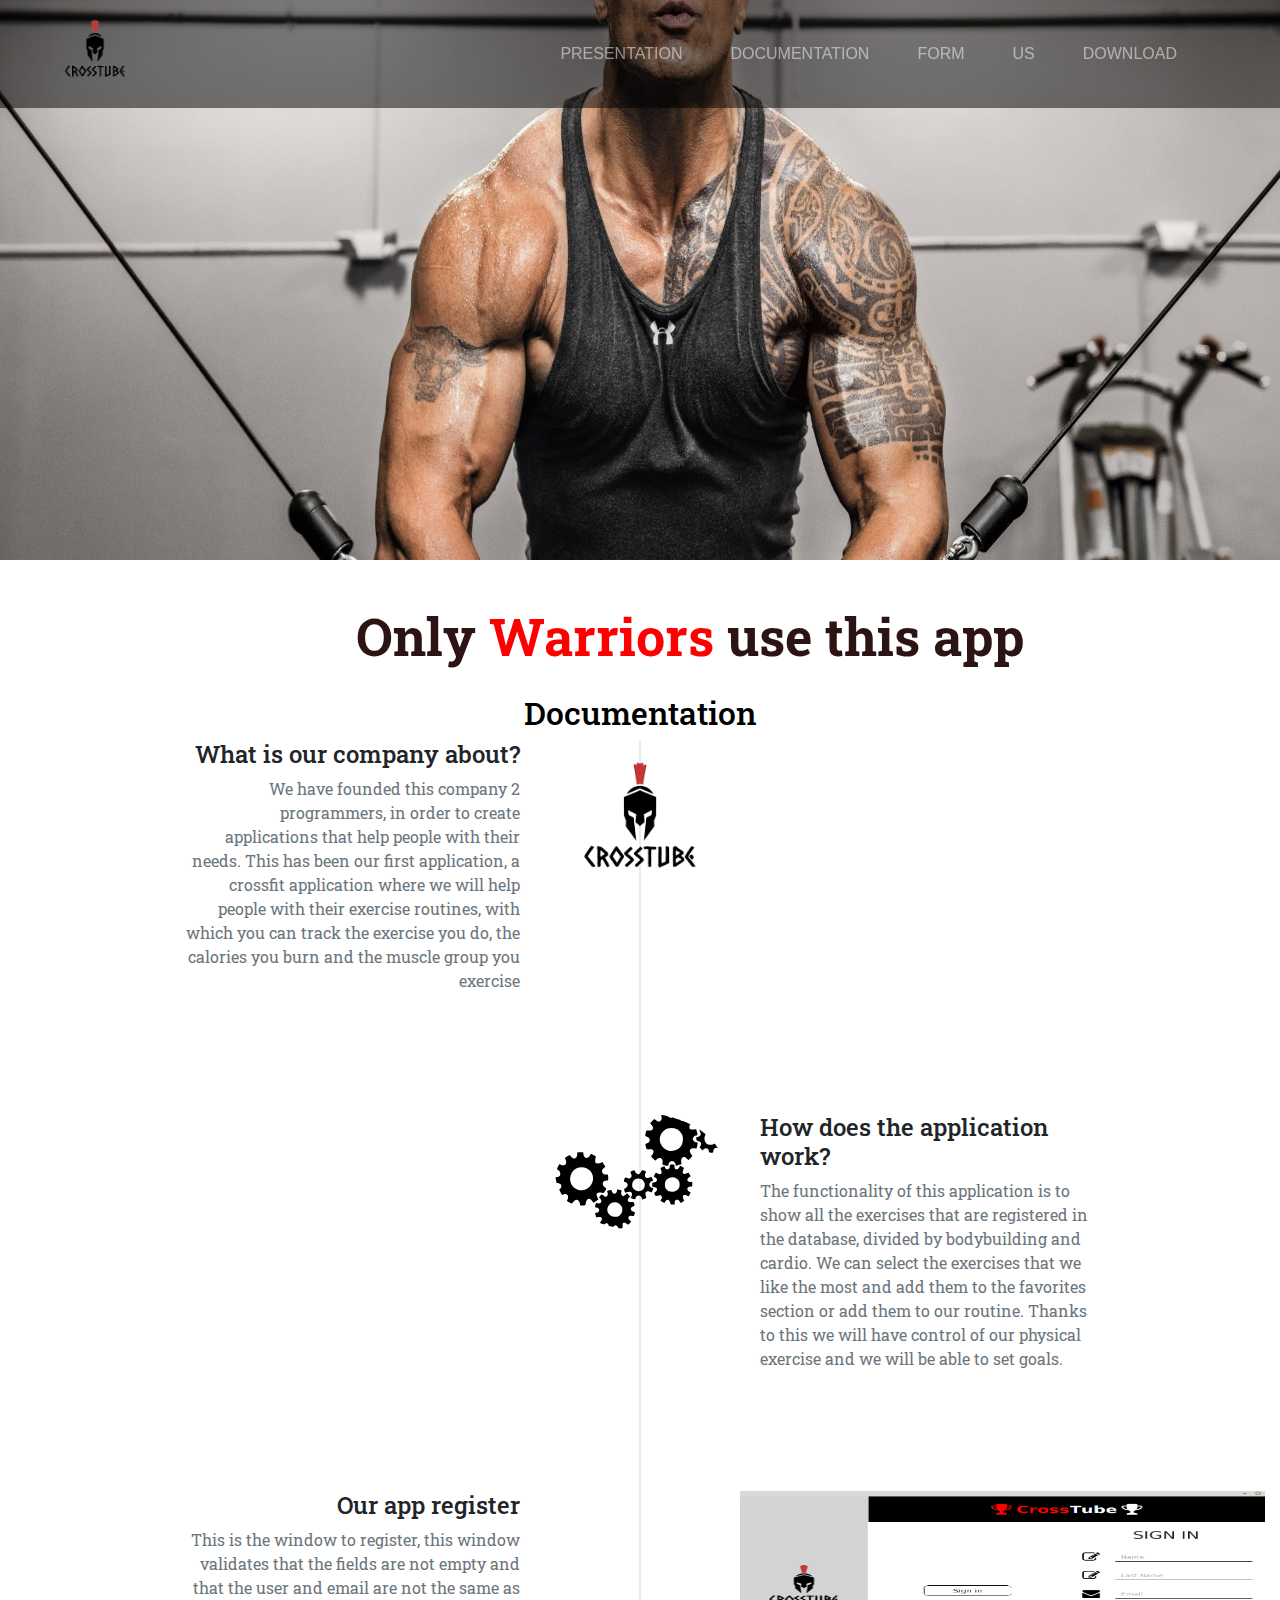
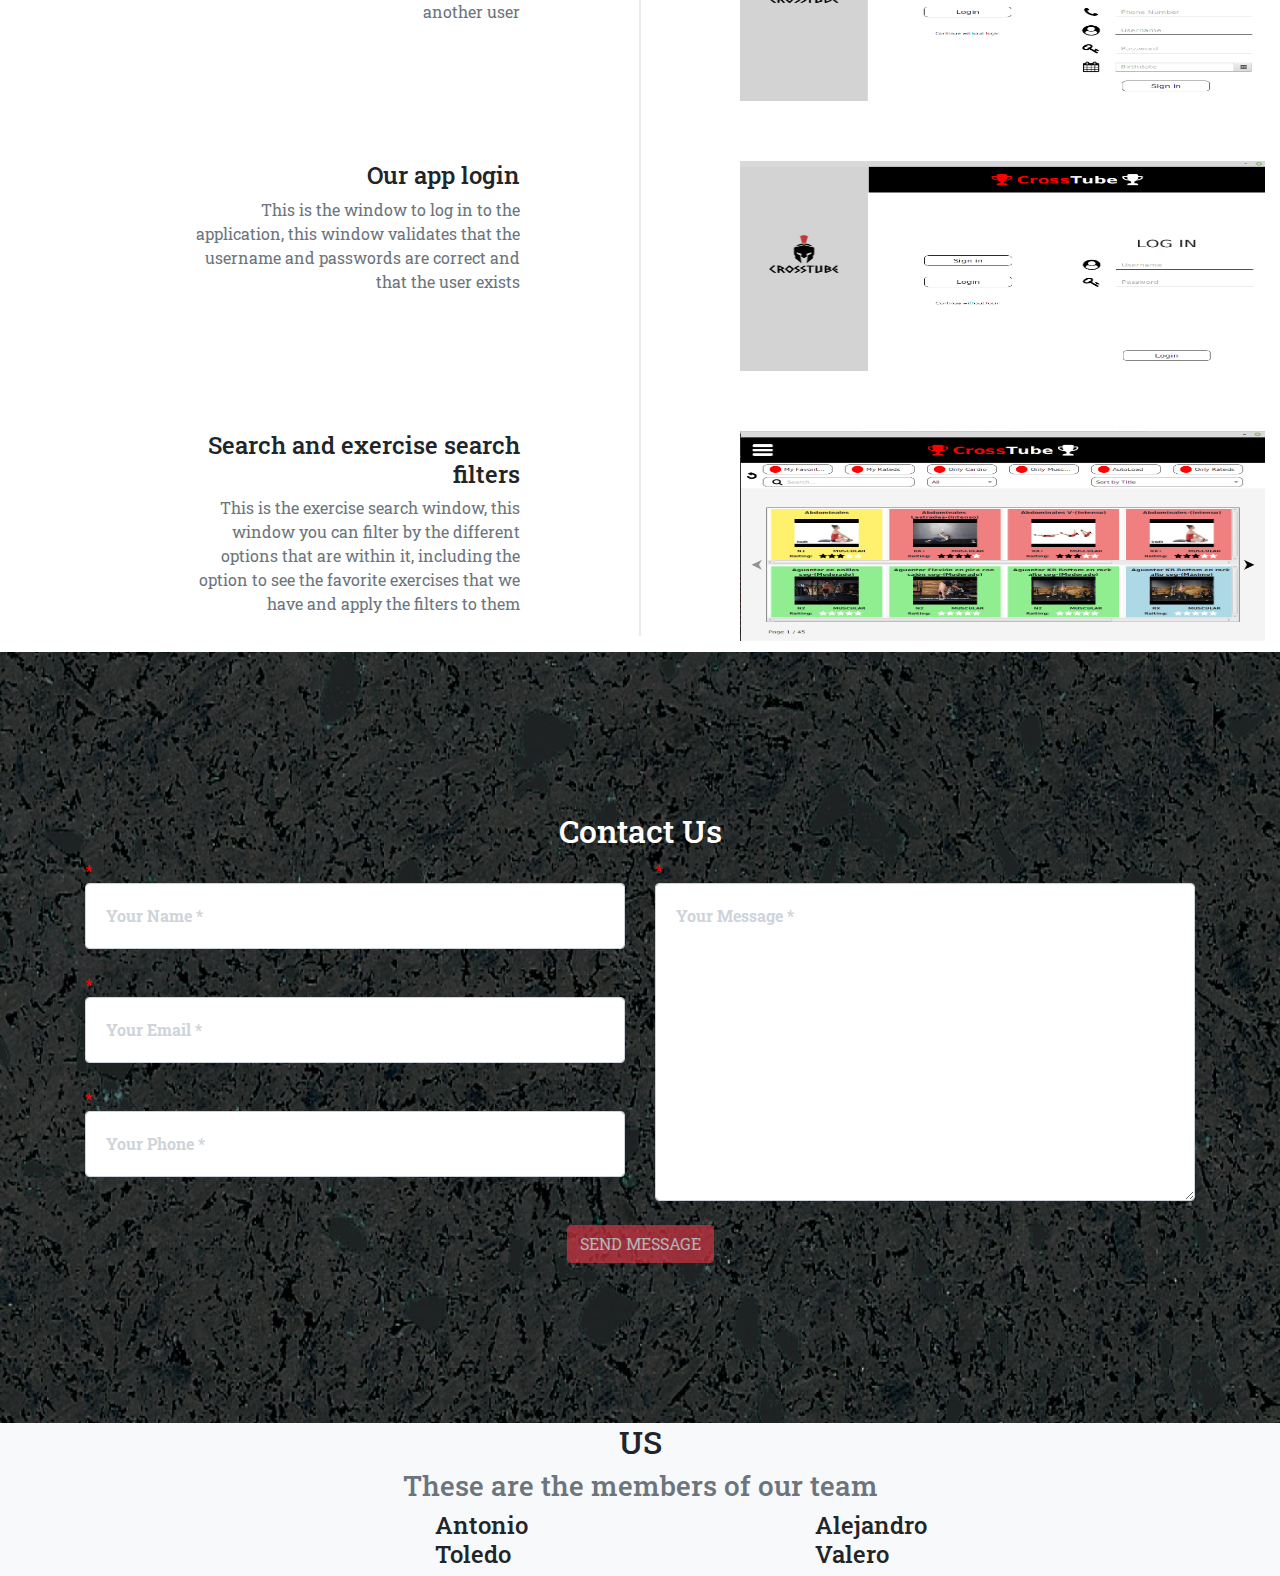
<file: index.html>
<!DOCTYPE html>
<html lang="es">
<head>
	<link href="https://fonts.googleapis.com/css?family=Varela+Round" rel="stylesheet" />
        <link href="https://fonts.googleapis.com/css?family=Nunito:200,200i,300,300i,400,400i,600,600i,700,700i,800,800i,900,900i" rel="stylesheet" />
        <link href="https://fonts.googleapis.com/css?family=Montserrat:400,700" rel="stylesheet" type="text/css" />
        <link href="https://fonts.googleapis.com/css?family=Roboto+Slab:400,100,300,700" rel="stylesheet" type="text/css" />
	<meta charset="utf-8">
	<title>CrossTube/PaginaPrincipal</title>
    

	<link rel="stylesheet" href="https://cdn.jsdelivr.net/npm/bootstrap@4.3.1/dist/css/bootstrap.min.css" integrity="sha384-ggOyR0iXCbMQv3Xipma34MD+dH/1fQ784/j6cY/iJTQUOhcWr7x9JvoRxT2MZw1T" crossorigin="anonymous">
	<link rel="stylesheet" href="./css/estiloIndex.css">
</head>
<body class="principio">
	<nav class="navbar navbar-expand-lg navbar-light fixed-top" id="mainNav">
        <div class="row container-fluid px-4 px-lg-5 d-flex h-100">
        <img src="./media/logo.png" class="logo">
            <div id="toolbar">
                <ul class="navbar-nav ms-auto text-uppercase">
                    <li class="nav-item"><a class="nav-link" href="#Presentation">Presentation</a></li>
                    <li class="nav-item"><a class="nav-link" href="#Documentation">Documentation</a></li>
                    <li class="nav-item"><a class="nav-link" href="#Form">Form</a></li>
                    <li class="nav-item"><a class="nav-link" href="#Us">Us</a></li>
                    <li class="nav-item"><a class="nav-link" href="https://github.com/CrossTube/SourceRepository">Download</a></li>
                    
                </ul>
            </div>
        </div>
    </nav>
    <div id="Presentation">
        <div class="row container-fluid px-4 px-lg-5 d-flex h-100 align-items-center justify-content-center">
            
        </div>
    </div>
    <div>
         <div class="text-center">
                    <p id="eslogan">Only <a id = "Warriors">Warriors</a> use this app</p>
           </div>
     </div>
    <section id="Documentation">
        <div class="container">
            <div class="text-center">
                <h2 class="section-heading">Documentation</h2>
            </div>
            <ul class="docu">
                <li>
                    <div class="docuImg"><img class="rounded-circle img-fluid" src="media/logo.png" alt="..." /></div>
                    <div class="docuPanel">
                        <div class="docuHead">
                            <h4 class="subheading">What is our company about?</h4>
                        </div>
                        <div class="docuBody"><p class="text-muted">We have founded this company 2 programmers, in order to create applications that help people with their needs. 
                        This has been our first application, a crossfit application where we will help people with their exercise routines, with which you can track the exercise you do, the calories you burn and the muscle group you exercise</p></div>
                    </div>
                </li>
                <li class="docuInverted">
                    <div class="docuImg"><img class="rounded-circle img-fluid" src="media/funcionamiento.svg" alt="..." /></div>
                    <div class="docuPanel">
                        <h4 class="subheading">How does the application work?</h4>
                        <div class="docuBody"><p class="text-muted">The functionality of this application is to show all the exercises that are registered in the database, divided by bodybuilding and cardio.
                        We can select the exercises that we like the most and add them to the favorites section or add them to our routine.
                        Thanks to this we will have control of our physical exercise and we will be able to set goals.</p></div>                   
                    </div>
                </li>
                <li>
                    <div class="docuImg2"><img class="img" src="media/registrarse.png" alt="..." /></div>
                    <div class="docuPanel">
                        <div class="docuHead">
                            <h4 class="subheading">Our app register</h4>
                        </div>
                        <div class="docuBody"><p class="text-muted">This is the window to register, this window validates that the fields are not empty and that the user and email are not the same as another user</p></div>
                    </div>
                </li>
                <li>
                    <div class="docuImg2"><img class="img" src="media/iniciarSesion.png" alt="..." /></div>
                    <div class="docuPanel">
                        <h4 class="subheading">Our app login </h4>
                        <div class="docuBody"><p class="text-muted">This is the window to log in to the application, this window validates that the username and passwords are correct and that the user exists</p></div>                   
                    </div>
                </li>
                <li>
                    <div class="docuImg2"><img class="img" src="media/busquedas.png" alt="..." /></div>
                    <div class="docuPanel">
                        <div class="docuHead">
                            <h4 class="subheading">Search and exercise search filters</h4>
                        </div>
                        <div class="docuBody"><p class="text-muted">
This is the exercise search window, this window you can filter by the different options that are within it, including the option to see the favorite exercises that we have and apply the filters to them</p></div>
                    </div>
                </li>   
            </ul>
        </div>
    </section>
    <section class="page-section" id="contact">
        <div class="container">
            <div class="text-center">
                <h2 class="section-heading">Contact Us</h2>
            </div>
            <form id="Form" data-sb-form-api-token="API_TOKEN">
                <div class="row align-items-stretch mb-5">
                    <div class="col-md-6">
                        <div class="form-group">
                            <span for="obligatorio">*</span>
                            <input class="form-control" id="name" type="text" placeholder="Your Name *" data-sb-validations="required" required="obligatorio" />
                            <div class="invalid-feedback" data-sb-feedback="name:required">A name is required.</div>
                        </div>
                        <div class="form-group">
                            <span for="obligatorio">*</span>
                            <input class="form-control" id="email" type="email" placeholder="Your Email *" data-sb-validations="required,email" required="obligatorio" />
                            <div class="invalid-feedback" data-sb-feedback="email:email">Email is not valid.</div>
                        </div>
                        <div class="form-group mb-md-0">
                            <span for="obligatorio">*</span>
                            <input class="form-control" id="phone" type="tel" placeholder="Your Phone *" data-sb-validations="required" required="obligatorio" />
                            <div class="invalid-feedback" data-sb-feedback="phone:required">A phone number is required.</div>
                        </div>
                    </div>
                    <div class="col-md-6">
                        <div class="form-group form-group-textarea mb-md-0">
                        	<span for="obligatorio">*</span>
                            <textarea class="form-control" id="message" placeholder="Your Message *" data-sb-validations="required" required="obligatorio"></textarea>
                            <div class="invalid-feedback" data-sb-feedback="message:required">A message is required.</div>
                        </div>
                    </div>
                </div>
                <div class="d-none" id="submitSuccessMessage">
                    <div class="text-center text-white mb-3">
                        <div class="fw-bolder">Form submitted</div>
                    </div>
                </div>
            
                <div class="d-none" id="submitErrorMessage"><div class="text-center text-danger mb-3">Error sending message!</div></div>
                <div class="text-center"><button class="btn btn-danger btn-xl text-uppercase disabled" id="submitButton" type="submit">Send Message</button></div>
            </form>
        </div>
    </section>
    <section class="page-section bg-light" id="Us">
        <div class="container">
            <div class="text-center">
                <h2 class="section-heading text-uppercase">Us</h2>
                <h3 class="section-subheading text-muted">These are the members of our team</h3>
            </div>
            <div class="row">
                <div class="col-lg-4">
                    <div class="team-member">
                        <h4>Antonio Toledo</h4>
                    </div>
                </div>
                <div class="col-lg-4">
                    <div class="team-member">
                        <h4>Alejandro Valero</h4>
                    </div>
                </div>
              
            </div>
        </div>
    </section>

    
</body>
</html>
</file>
<file: css/estiloIndex.css>
#toolbar {
  min-height: 3.5rem;
  background-color: rgb(255, 255, 255);
}
#toolbar .navbar-toggler {
  font-size: 80%;
  padding: 0.75rem;
  color: #ffffff;
  border: 1px solid #64a19d;
}
#toolbar .navbar-toggler:focus {
  outline: none;
}
#toolbar .navbar-brand {
  color: rgb(255, 255, 255);
  font-weight: 700;
  padding: 0.9rem 0;
}
#toolbar .navbar-nav .nav-item:hover {
  color: fade(rgb(255, 255, 255), 80%);
  outline: none;
  background-color: transparent;
}
#toolbar .navbar-nav .nav-item:active, #toolbar .navbar-nav .nav-item:focus {
  outline: none;
  background-color: transparent;
  color: black;
}

.logo{
  width: 8%;
  height: 8%;
}


@media (min-width: 992px) {

  .navbar{
    background-color: rgba(0, 0, 0, 0.5);
  }

  #toolbar {
    padding-top: 0;
    padding-bottom: 0;
    border-bottom: none;
    background-color: transparent;
    transition: background-color 0.3s ease-in-out;
  }
  #toolbar .navbar-brand {
    padding: 0.5rem 0;
    color: rgba(255, 255, 255, 0.5);
  }
  #toolbar .nav-link {
    transition: none;
    padding: 2rem 1.5rem;
    color: rgba(255, 255, 255, 0.5);
  }
  #toolbar .nav-link:hover {
    color: rgba(0, 0, 0, 0.75);
  }
  #toolbar .nav-link:active {
    color: rgb(255, 0, 0);
  }
  #toolbar.navbar-shrink {
    background-color: #fff;
  }
  #toolbar.navbar-shrink .navbar-brand {
    color: rgb(255, 255, 255);
  }
  #toolbar.navbar-shrink .nav-link {
    color: rgb(255, 255, 255);
    padding: 1.5rem 1.5rem 1.25rem;
    border-bottom: 0.25rem solid transparent;
  }
  #toolbar.navbar-shrink .nav-link:hover {
    color: #ffffff;
  }
  #toolbar.navbar-shrink .nav-link:active {
    color: #ffffff;
  }
  #toolbar.navbar-shrink .nav-link.active {
    color: #ffffff;
    outline: none;
    border-bottom: 0.25rem solid #ffffff;
  }
}


#eslogan{
  margin-left: 100px;
  padding-top: 50px;
  font: 2.5em; 
  text-align: center;
  color: #2C1414 ;
  font-size: 3.25rem;
  font-weight: 700;
  line-height: 3.25rem;
  margin-bottom: 2rem;
  font-family: "Roboto Slab", -apple-system, BlinkMacSystemFont, "Segoe UI", Roboto, "Helvetica Neue", Arial, sans-serif, "Apple Color Emoji", "Segoe UI Emoji", "Segoe UI Symbol", "Noto Color Emoji";

}

#Warriors{
  color: red;
  font-family: "Roboto Slab", -apple-system, BlinkMacSystemFont, "Segoe UI", Roboto, "Helvetica Neue", Arial, sans-serif, "Apple Color Emoji", "Segoe UI Emoji", "Segoe UI Symbol", "Noto Color Emoji";
}

#Presentation { 
  width: 100%;
  height: 200%;
  min-height: 35rem;
  padding: 15rem 0;
  background: url("../media/Roca.jpg");
  background-position: center;
  background-attachment: contain;
  background-size: 100vw 100vh;
  background-repeat: no-repeat;

}

section#Documentation .section-heading {
  font-family: "Roboto Slab", -apple-system, BlinkMacSystemFont, "Segoe UI", Roboto, "Helvetica Neue", Arial, sans-serif, "Apple Color Emoji", "Segoe UI Emoji", "Segoe UI Symbol", "Noto Color Emoji";
  color: rgb(0, 0, 0);
}

#Documentation{
  font-family: "Roboto Slab", -apple-system, BlinkMacSystemFont, "Segoe UI", Roboto, "Helvetica Neue", Arial, sans-serif, "Apple Color Emoji", "Segoe UI Emoji", "Segoe UI Symbol", "Noto Color Emoji";
}
.docu {
  position: relative;
  padding: 0;
  list-style: none;
}
.docu:before {
  position: absolute;
  top: 0;
  bottom: 0;
  left: 100px;
  width: 2px;
  margin-left: -1.5px;
  content: "";
  background-color: #e9ecef;
}
.docu > li {
  position: relative;
  min-height: 50px;
  margin-bottom: 50px;
}
.docu > li:after, .docu > li:before {
  display: table;
  content: " ";
}
.docu > li:after {
  clear: both;
}

.docu > li .docuPanel {
  position: relative;
  float: right;
  width: 100%;
  padding: 0 20px 0 100px;
  text-align: left;
}
.docu > li .docuPanel:before {
  right: auto;
  left: -15px;
  border-right-width: 15px;
  border-left-width: 0;
}
.docu > li .docuPanel:after {
  right: auto;
  left: -14px;
  border-right-width: 14px;
  border-left-width: 0;
}
.docu > li .docuImg {
  position: absolute;
  z-index: 100;
  left: 0;
  width: 80px;
  height: 80px;
  margin-left: 0;
  text-align: center;
  color: white;

}
.docu > li .docuImg2 {
  position: absolute;
  z-index: 100;
  left: 0;
  width: 80px;
  height: 80px;
  margin-left: 0;
  text-align: center;
  color: white;

}
.docu > li .docuImg h4, .docu > li .docuImg .h4 {
  font-size: 10px;
  line-height: 14px;
  margin-top: 12px;
}
.docu > li .docuImg2 h4, .docu > li .docuImg2 .h4 {
  font-size: 10px;
  line-height: 14px;
  margin-top: 12px;
}
.docu > li.docuInverted > .docuPanel {
  float: right;
  padding: 0 20px 0 100px;
  text-align: left;
}
.docu > li.docuInverted > .docuPanel:before {
  right: auto;
  left: -15px;
  border-right-width: 15px;
  border-left-width: 0;
}
.docu > li.docuInverted > .docuPanel:after {
  right: auto;
  left: -14px;
  border-right-width: 14px;
  border-left-width: 0;
}
.docu > li:last-child {
  margin-bottom: 0;
}
.docu .docuHead h4, .docu .docuHead .h4 {
  margin-top: 0;
  color: inherit;
}
.docu .docuHead h4.subheading, .docu .docuHead .subheading.h4 {
  text-transform: none;
}
.docu .docuBody > ul,
.docu .docuBody > p {
  margin-bottom: 0;
  margin-left: 0px;
}

@media (min-width: 768px) {
  .docu:before {
    left: 50%;
  }
  .docu > li {
    min-height: 100px;
    margin-bottom: 100px;
  }
  .docu > li .docuPanel {
    float: left;
    width: 41%;
    padding: 0 20px 20px 30px;
    text-align: right;
  }
  .docu > li .docuImg {
    left: 50%;
    width: 100px;
    height: 100px;
    margin-left: -50px;
  }
    .docu > li .docuImg2 {
    left: 50%;
    width: 100px;
    height: 100px;
    margin-left: -50px;
  }
  .docu > li .docuImg h4, .docu > li .docuImg .h4 {
    font-size: 13px;
    line-height: 18px;
    margin-top: 16px;
  }
    .docu > li .docuImg2 h4, .docu > li .docuImg2 .h4 {
    font-size: 13px;
    line-height: 18px;
    margin-top: 16px;
  }
  .docu > li.docuInverted > .docuPanel {
    float: right;
    padding: 0 30px 20px 20px;
    text-align: left;
  }
}
@media (min-width: 992px) {
  .docu > li {
    min-height: 150px;
  }
  .docu > li .docuPanel {
    padding: 0 20px 20px;
  }
  .docu > li .docuImg {
    width: 150px;
    height: 150px;
    margin-left: -75px;
  }
  .docu > li .docuImg h4, .docu > li .docuImg .h4 {
    font-size: 18px;
    line-height: 26px;
    margin-top: 30px;
  }
    .docu > li .docuImg2 h4, .docu > li .docuImg2 .h4 {
    font-size: 18px;
    line-height: 26px;
    margin-top: 30px;
  }
  .docu > li.docuInverted > .docuPanel {
    padding: 0 20px 20px;
  }
}
@media (min-width: 1200px) {
  .docu > li {
    min-height: 170px;
  }
  .docu > li .docuPanel {
    padding: 0 20px 20px 100px;
  }
  .docu > li .docuImg {
    width: 170px;
    height: 170px;
    margin-left: -85px;
  }
    .docu > li .docuImg2 {
    width: 300px;
    height: 300px;
    margin-left: 100px;
    margin-bottom: 100px;
  }
  .docu > li .docuImg h4, .docu > li .docuImg .h4 {
    margin-top: 40px;
  }
    .docu > li .docuImg2 h4, .docu > li .docuImg2 .h4 {
    margin-top: 40px;
  }
  .docu > li.docuInverted > .docuPanel {
    padding: 0 100px 20px 20px;
  }
  .docu > li .docuImg2 .img{
    width: 175%;
    height: 70%;
  }
}

section#contact {
  background-image: url("./../media/suelo.jpg");
  background-position: center;
  background-attachment: contain;
  background-size: 100vw 100vh;
  background-repeat: no-repeat;
  padding-bottom: 10rem;
  padding-top: 10rem;
  font-family: "Roboto Slab", -apple-system, BlinkMacSystemFont, "Segoe UI", Roboto, "Helvetica Neue", Arial, sans-serif, "Apple Color Emoji", "Segoe UI Emoji", "Segoe UI Symbol", "Noto Color Emoji";
}

section#contact form#Form .form-group {
  margin-bottom: 1.5rem;
}
section#contact form#Form .form-group input,
section#contact form#Form .form-group textarea {
  padding: 1.25rem;
}
section#contact form#Form .form-group input.form-control {
  height: auto;
}
section#contact form#Form .form-group-textarea {
  height: 100%;
}
section#contact form#Form .form-group-textarea textarea {
  height: 100%;
  min-height: 10rem;
}
section#contact form#Form p.help-block {
  margin: 0;
}
section#contact .section-heading {
  font-family: "Roboto Slab", -apple-system, BlinkMacSystemFont, "Segoe UI", Roboto, "Helvetica Neue", Arial, sans-serif, "Apple Color Emoji", "Segoe UI Emoji", "Segoe UI Symbol", "Noto Color Emoji";
  color: #fff;
}
section#contact form#Form .form-control:focus {
  border-color: #000000;
  box-shadow: none;
}
section#contact form#Form ::-webkit-input-placeholder {
  font-weight: 700;
  color: #ced4da;
}
section#contact form#Form :-moz-placeholder {
  font-weight: 700;
  color: #ced4da;
}
section#contact form#Form ::-moz-placeholder {
  font-weight: 700;
  color: #ced4da;
}
section#contact form#Form :-ms-input-placeholder {
  font-weight: 700;
  color: #ced4da;
}

section#Us{
  font-family: "Roboto Slab", -apple-system, BlinkMacSystemFont, "Segoe UI", Roboto, "Helvetica Neue", Arial, sans-serif, "Apple Color Emoji", "Segoe UI Emoji", "Segoe UI Symbol", "Noto Color Emoji";

}

.team-member{
    margin-left: 350px;
}

.btn-check {
  position: absolute;
  clip: rect(0, 0, 0, 0);
  pointer-events: none;
}
.btn-check[disabled] + .btn, .btn-check:disabled + .btn {
  pointer-events: none;
  filter: none;
  opacity: 0.90;
}

@media (prefers-reduced-motion: no-preference) {
  :root {
    scroll-behavior: smooth;
  }
}

::-webkit-input-placeholder{
    color:  #a8a8a8;
}
::-webkit-textare-placeholder{
    color:  #a8a8a8;
}

span{
    color: red;
}
</file>
